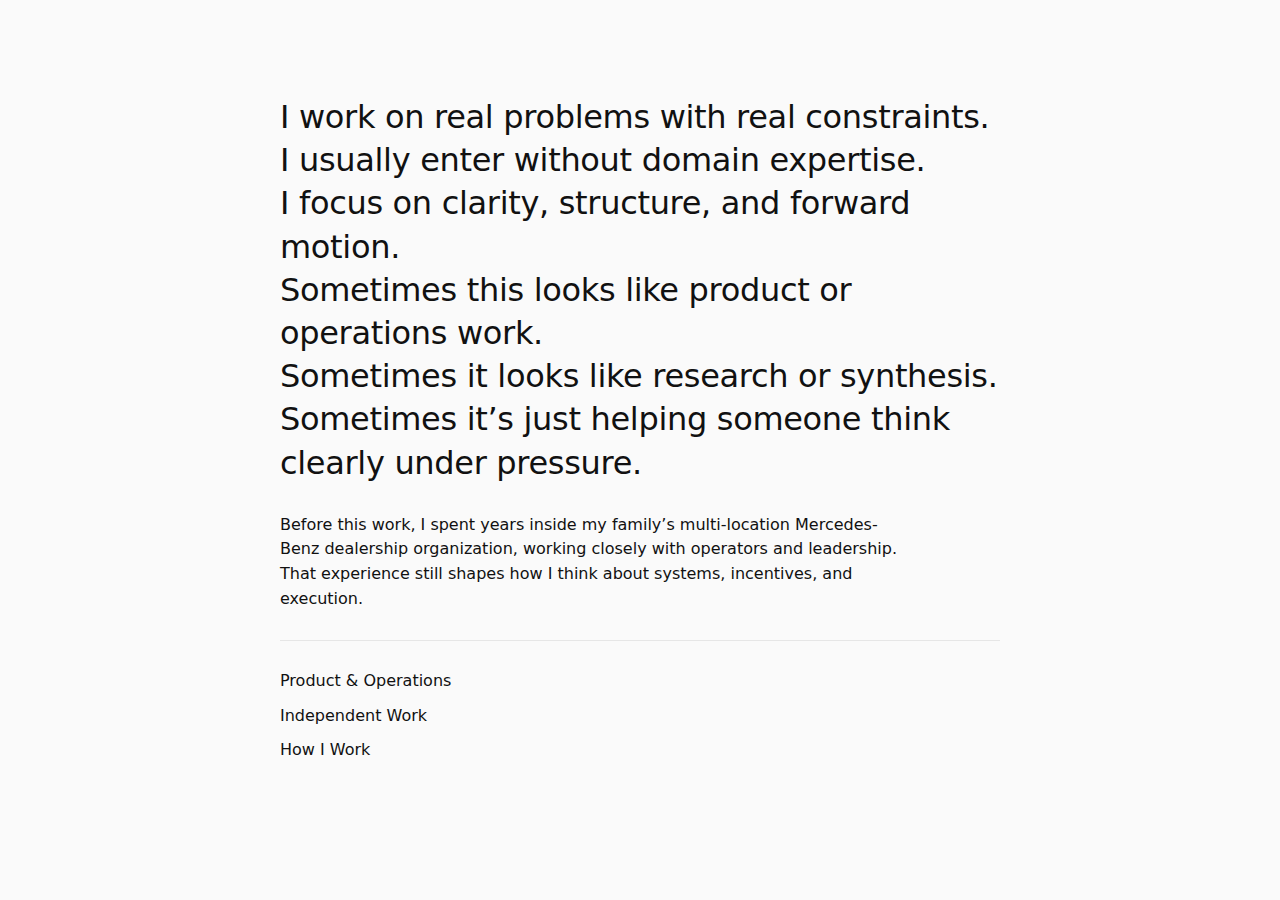
<file: index.html>
<!doctype html>
<html lang="en">
<head>
  <meta charset="utf-8" />
  <meta name="viewport" content="width=device-width, initial-scale=1" />
  <title>James Bonaguro</title>
  <style>
    :root { color-scheme: light; }
    body {
      margin: 0;
      background: #fafafa;
      color: #111;
      font: 16px/1.55 system-ui, -apple-system, Segoe UI, Roboto, Helvetica, Arial, "Apple Color Emoji", "Segoe UI Emoji";
    }
    main {
      max-width: 720px;
      padding: 96px 24px 72px;
      margin: 0 auto;
    }
    h1 {
      font-size: 2rem;
      font-weight: 500;
      line-height: 1.35;
      margin: 0 0 28px;
      letter-spacing: -0.01em;
      white-space: pre-line;
    }
    p {
      margin: 0 0 28px;
      max-width: 62ch;
    }
    hr {
      border: 0;
      border-top: 1px solid #e6e6e6;
      margin: 28px 0;
    }
    nav a {
      display: block;
      color: inherit;
      text-decoration: none;
      margin: 10px 0;
      width: fit-content;
    }
    nav a:hover { text-decoration: underline; }
  </style>
</head>
<body>
  <main>
    <h1>I work on real problems with real constraints.
I usually enter without domain expertise.
I focus on clarity, structure, and forward motion.
Sometimes this looks like product or operations work.
Sometimes it looks like research or synthesis.
Sometimes it’s just helping someone think clearly under pressure.</h1>

    <p>Before this work, I spent years inside my family’s multi-location Mercedes-Benz dealership organization, working closely with operators and leadership. That experience still shapes how I think about systems, incentives, and execution.</p>

    <hr>

    <nav>
      <a href="https://github.com/James-Bonaguro/PL_Manager" target="_blank" rel="noopener noreferrer">Product &amp; Operations</a>
      <a href="https://github.com/James-Bonaguro/Intersection_Strategies" target="_blank" rel="noopener noreferrer">Independent Work</a>
      <a href="https://github.com/James-Bonaguro/internal-portfolio" target="_blank" rel="noopener noreferrer">How I Work</a>
    </nav>
  </main>
</body>
</html>
</file>
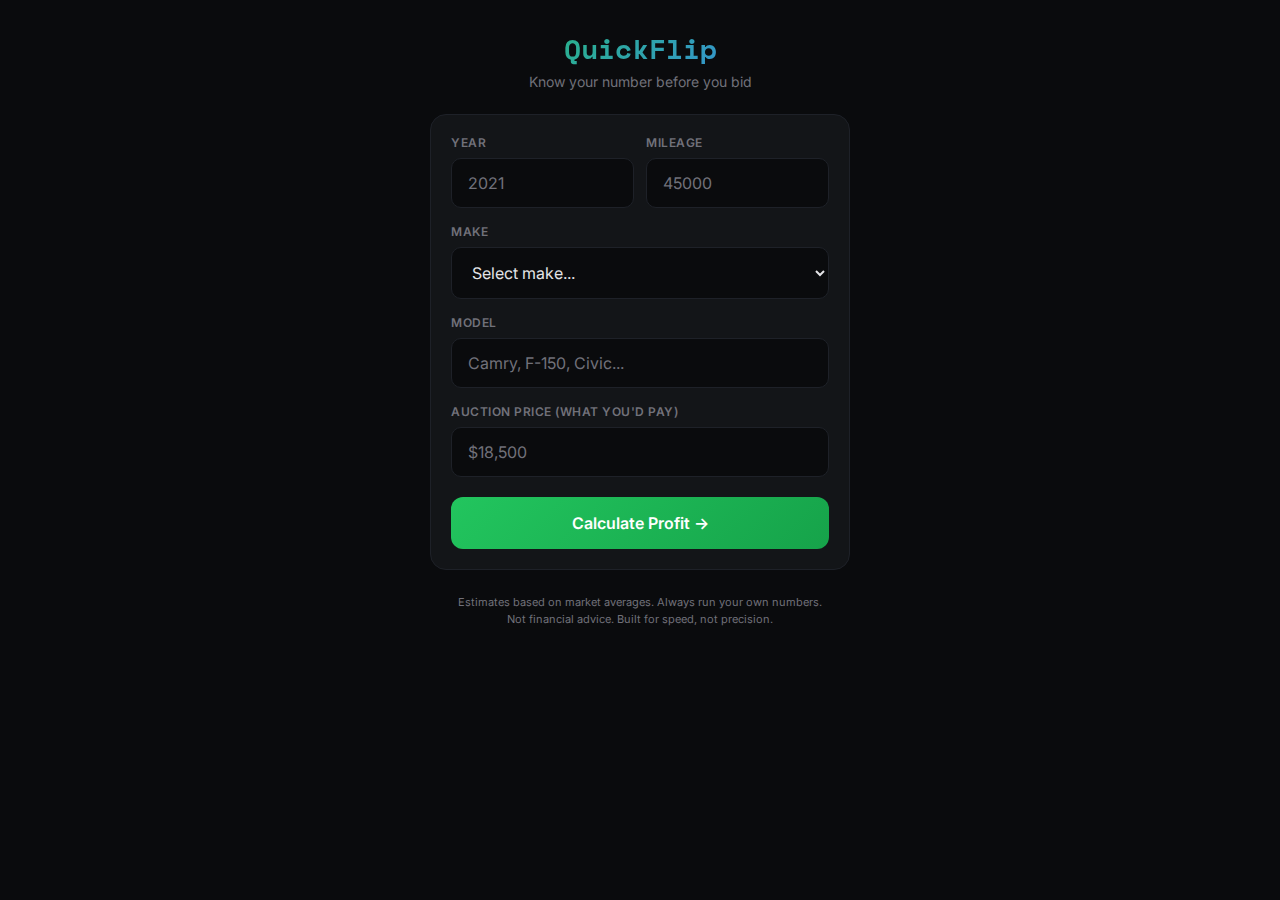
<file: quickflip.html>
<!DOCTYPE html>
<html lang="en">
<head>
    <meta charset="UTF-8">
    <meta name="viewport" content="width=device-width, initial-scale=1.0">
    <title>QuickFlip - Auction Profit Calculator</title>
    <link href="https://fonts.googleapis.com/css2?family=Space+Mono:wght@700&family=Inter:wght@400;500;600;700&display=swap" rel="stylesheet">
    <style>
        * {
            margin: 0;
            padding: 0;
            box-sizing: border-box;
        }

        :root {
            --bg: #0a0b0d;
            --card: #131518;
            --border: #1e2128;
            --text: #e4e4e7;
            --muted: #71717a;
            --green: #22c55e;
            --green-bg: rgba(34, 197, 94, 0.1);
            --yellow: #eab308;
            --yellow-bg: rgba(234, 179, 8, 0.1);
            --red: #ef4444;
            --red-bg: rgba(239, 68, 68, 0.1);
            --blue: #3b82f6;
        }

        body {
            font-family: 'Inter', -apple-system, BlinkMacSystemFont, sans-serif;
            background: var(--bg);
            color: var(--text);
            min-height: 100vh;
            padding: 16px;
        }

        .container {
            max-width: 420px;
            margin: 0 auto;
        }

        header {
            text-align: center;
            margin-bottom: 24px;
            padding-top: 12px;
        }

        .logo {
            font-family: 'Space Mono', monospace;
            font-size: 28px;
            font-weight: 700;
            background: linear-gradient(135deg, var(--green) 0%, var(--blue) 100%);
            -webkit-background-clip: text;
            -webkit-text-fill-color: transparent;
            background-clip: text;
        }

        .tagline {
            color: var(--muted);
            font-size: 14px;
            margin-top: 4px;
        }

        .card {
            background: var(--card);
            border: 1px solid var(--border);
            border-radius: 16px;
            padding: 20px;
            margin-bottom: 16px;
        }

        .input-group {
            margin-bottom: 16px;
        }

        .input-group:last-child {
            margin-bottom: 0;
        }

        label {
            display: block;
            font-size: 12px;
            font-weight: 600;
            color: var(--muted);
            text-transform: uppercase;
            letter-spacing: 0.5px;
            margin-bottom: 8px;
        }

        input, select {
            width: 100%;
            padding: 14px 16px;
            background: var(--bg);
            border: 1px solid var(--border);
            border-radius: 10px;
            color: var(--text);
            font-size: 16px;
            font-family: inherit;
            transition: border-color 0.2s;
        }

        input:focus, select:focus {
            outline: none;
            border-color: var(--blue);
        }

        input::placeholder {
            color: var(--muted);
        }

        .row {
            display: grid;
            grid-template-columns: 1fr 1fr;
            gap: 12px;
        }

        .btn {
            width: 100%;
            padding: 16px;
            background: linear-gradient(135deg, var(--green) 0%, #16a34a 100%);
            border: none;
            border-radius: 12px;
            color: white;
            font-size: 16px;
            font-weight: 600;
            font-family: inherit;
            cursor: pointer;
            transition: transform 0.15s, box-shadow 0.15s;
        }

        .btn:active {
            transform: scale(0.98);
        }

        .btn:hover {
            box-shadow: 0 4px 20px rgba(34, 197, 94, 0.3);
        }

        /* Results */
        .results {
            display: none;
        }

        .results.show {
            display: block;
        }

        .result-header {
            display: flex;
            justify-content: space-between;
            align-items: center;
            margin-bottom: 16px;
        }

        .vehicle-name {
            font-weight: 600;
            font-size: 18px;
        }

        .reset-btn {
            background: none;
            border: none;
            color: var(--muted);
            font-size: 14px;
            cursor: pointer;
            text-decoration: underline;
        }

        .profit-display {
            text-align: center;
            padding: 24px;
            border-radius: 12px;
            margin-bottom: 20px;
        }

        .profit-display.profit-good {
            background: var(--green-bg);
            border: 1px solid var(--green);
        }

        .profit-display.profit-ok {
            background: var(--yellow-bg);
            border: 1px solid var(--yellow);
        }

        .profit-display.profit-bad {
            background: var(--red-bg);
            border: 1px solid var(--red);
        }

        .profit-label {
            font-size: 12px;
            text-transform: uppercase;
            letter-spacing: 1px;
            margin-bottom: 4px;
        }

        .profit-good .profit-label { color: var(--green); }
        .profit-ok .profit-label { color: var(--yellow); }
        .profit-bad .profit-label { color: var(--red); }

        .profit-amount {
            font-family: 'Space Mono', monospace;
            font-size: 42px;
            font-weight: 700;
        }

        .profit-good .profit-amount { color: var(--green); }
        .profit-ok .profit-amount { color: var(--yellow); }
        .profit-bad .profit-amount { color: var(--red); }

        .verdict {
            font-size: 14px;
            margin-top: 8px;
            font-weight: 500;
        }

        .profit-good .verdict { color: var(--green); }
        .profit-ok .verdict { color: var(--yellow); }
        .profit-bad .verdict { color: var(--red); }

        .breakdown {
            display: flex;
            flex-direction: column;
            gap: 12px;
        }

        .breakdown-row {
            display: flex;
            justify-content: space-between;
            align-items: center;
            padding: 12px 0;
            border-bottom: 1px solid var(--border);
        }

        .breakdown-row:last-child {
            border-bottom: none;
        }

        .breakdown-label {
            color: var(--muted);
            font-size: 14px;
        }

        .breakdown-value {
            font-weight: 600;
            font-family: 'Space Mono', monospace;
        }

        .breakdown-note {
            font-size: 11px;
            color: var(--muted);
            margin-top: 2px;
        }

        /* Disclaimer */
        .disclaimer {
            text-align: center;
            color: var(--muted);
            font-size: 11px;
            margin-top: 24px;
            padding: 0 20px;
            line-height: 1.5;
        }

        /* Hide number input spinners */
        input[type="number"]::-webkit-outer-spin-button,
        input[type="number"]::-webkit-inner-spin-button {
            -webkit-appearance: none;
            margin: 0;
        }
        input[type="number"] {
            -moz-appearance: textfield;
        }
    </style>
</head>
<body>
    <div class="container">
        <header>
            <div class="logo">QuickFlip</div>
            <div class="tagline">Know your number before you bid</div>
        </header>

        <!-- Input Form -->
        <div class="card" id="inputCard">
            <div class="row">
                <div class="input-group">
                    <label>Year</label>
                    <input type="number" id="year" placeholder="2021" min="1990" max="2025">
                </div>
                <div class="input-group">
                    <label>Mileage</label>
                    <input type="number" id="mileage" placeholder="45000">
                </div>
            </div>

            <div class="input-group">
                <label>Make</label>
                <select id="make">
                    <option value="">Select make...</option>
                    <option value="toyota">Toyota</option>
                    <option value="honda">Honda</option>
                    <option value="ford">Ford</option>
                    <option value="chevrolet">Chevrolet</option>
                    <option value="nissan">Nissan</option>
                    <option value="hyundai">Hyundai</option>
                    <option value="kia">Kia</option>
                    <option value="subaru">Subaru</option>
                    <option value="mazda">Mazda</option>
                    <option value="volkswagen">Volkswagen</option>
                    <option value="bmw">BMW</option>
                    <option value="mercedes">Mercedes-Benz</option>
                    <option value="audi">Audi</option>
                    <option value="lexus">Lexus</option>
                    <option value="jeep">Jeep</option>
                    <option value="ram">RAM</option>
                    <option value="gmc">GMC</option>
                    <option value="dodge">Dodge</option>
                    <option value="buick">Buick</option>
                    <option value="cadillac">Cadillac</option>
                    <option value="chrysler">Chrysler</option>
                    <option value="acura">Acura</option>
                    <option value="infiniti">Infiniti</option>
                    <option value="lincoln">Lincoln</option>
                    <option value="volvo">Volvo</option>
                    <option value="other">Other</option>
                </select>
            </div>

            <div class="input-group">
                <label>Model</label>
                <input type="text" id="model" placeholder="Camry, F-150, Civic...">
            </div>

            <div class="input-group">
                <label>Auction Price (what you'd pay)</label>
                <input type="number" id="auctionPrice" placeholder="$18,500" min="0" step="100">
            </div>

            <div class="input-group" style="margin-top: 20px;">
                <button class="btn" onclick="calculate()">Calculate Profit →</button>
            </div>
        </div>

        <!-- Results -->
        <div class="results card" id="results">
            <div class="result-header">
                <div class="vehicle-name" id="vehicleName">2021 Toyota Camry</div>
                <button class="reset-btn" onclick="reset()">Start Over</button>
            </div>

            <div class="profit-display profit-good" id="profitDisplay">
                <div class="profit-label">Estimated Profit</div>
                <div class="profit-amount" id="profitAmount">$3,200</div>
                <div class="verdict" id="verdict">✓ Good flip - bid with confidence</div>
            </div>

            <div class="breakdown">
                <div class="breakdown-row">
                    <div>
                        <div class="breakdown-label">Retail Value</div>
                        <div class="breakdown-note">Based on local market</div>
                    </div>
                    <div class="breakdown-value" id="retailValue">$24,500</div>
                </div>
                <div class="breakdown-row">
                    <div>
                        <div class="breakdown-label">Your Auction Cost</div>
                    </div>
                    <div class="breakdown-value" id="auctionCost">$18,500</div>
                </div>
                <div class="breakdown-row">
                    <div>
                        <div class="breakdown-label">Est. Recon</div>
                        <div class="breakdown-note">Detail, inspection, minor fixes</div>
                    </div>
                    <div class="breakdown-value" id="reconCost">$800</div>
                </div>
                <div class="breakdown-row">
                    <div>
                        <div class="breakdown-label">Auction/Transport Fees</div>
                    </div>
                    <div class="breakdown-value" id="fees">$450</div>
                </div>
                <div class="breakdown-row">
                    <div>
                        <div class="breakdown-label">Margin</div>
                    </div>
                    <div class="breakdown-value" id="margin">16.2%</div>
                </div>
            </div>
        </div>

        <p class="disclaimer">
            Estimates based on market averages. Always run your own numbers.
            Not financial advice. Built for speed, not precision.
        </p>
    </div>

    <script>
        // Base retail values by make (rough averages, would be replaced by real API)
        const makeMultipliers = {
            'toyota': 1.15,
            'honda': 1.12,
            'lexus': 1.20,
            'subaru': 1.10,
            'mazda': 1.05,
            'hyundai': 0.95,
            'kia': 0.93,
            'ford': 1.00,
            'chevrolet': 0.98,
            'gmc': 1.02,
            'ram': 1.05,
            'jeep': 1.03,
            'dodge': 0.92,
            'nissan': 0.90,
            'volkswagen': 0.88,
            'bmw': 0.85,
            'mercedes': 0.87,
            'audi': 0.84,
            'acura': 1.05,
            'infiniti': 0.88,
            'buick': 0.90,
            'cadillac': 0.88,
            'chrysler': 0.85,
            'lincoln': 0.90,
            'volvo': 0.92,
            'other': 0.95
        };

        function calculate() {
            const year = parseInt(document.getElementById('year').value);
            const mileage = parseInt(document.getElementById('mileage').value);
            const make = document.getElementById('make').value;
            const model = document.getElementById('model').value;
            const auctionPrice = parseInt(document.getElementById('auctionPrice').value);

            // Validation
            if (!year || !mileage || !make || !model || !auctionPrice) {
                alert('Please fill in all fields');
                return;
            }

            // Calculate age depreciation (rough)
            const currentYear = 2025;
            const age = currentYear - year;
            const ageDepreciation = Math.pow(0.88, Math.min(age, 10)); // 12% per year, cap at 10 years

            // Mileage factor (penalty for high mileage)
            const avgMilesPerYear = mileage / Math.max(age, 1);
            let mileageFactor = 1.0;
            if (avgMilesPerYear > 15000) mileageFactor = 0.95;
            if (avgMilesPerYear > 20000) mileageFactor = 0.90;
            if (mileage > 100000) mileageFactor *= 0.92;

            // Make multiplier (brand strength)
            const makeMultiplier = makeMultipliers[make] || 0.95;

            // Estimate retail value as markup over auction
            // Typical retail is 20-35% over wholesale depending on vehicle
            const baseMarkup = 1.28; // 28% average markup
            const retailMultiplier = baseMarkup * makeMultiplier * mileageFactor;
            const retailValue = Math.round(auctionPrice * retailMultiplier / 100) * 100;

            // Recon costs (based on age and mileage)
            let reconBase = 500;
            if (age > 3) reconBase += 200;
            if (age > 6) reconBase += 300;
            if (mileage > 60000) reconBase += 200;
            if (mileage > 100000) reconBase += 400;
            const reconCost = Math.round(reconBase / 50) * 50;

            // Auction fees + transport
            const fees = Math.round(auctionPrice * 0.025) + 300; // 2.5% buyer fee + transport

            // Calculate profit
            const totalCost = auctionPrice + reconCost + fees;
            const profit = retailValue - totalCost;
            const margin = ((profit / retailValue) * 100).toFixed(1);

            // Determine verdict
            let verdictClass, verdictText;
            if (profit >= 2500 && margin >= 12) {
                verdictClass = 'profit-good';
                verdictText = '✓ Good flip - bid with confidence';
            } else if (profit >= 1500 && margin >= 8) {
                verdictClass = 'profit-ok';
                verdictText = '⚠ Tight margin - know your buyer';
            } else {
                verdictClass = 'profit-bad';
                verdictText = '✗ Skip it - not worth the risk';
            }

            // Update UI
            const makeName = make.charAt(0).toUpperCase() + make.slice(1);
            document.getElementById('vehicleName').textContent = `${year} ${makeName} ${model}`;
            document.getElementById('profitAmount').textContent = profit >= 0 ? `$${profit.toLocaleString()}` : `-$${Math.abs(profit).toLocaleString()}`;
            document.getElementById('verdict').textContent = verdictText;
            document.getElementById('retailValue').textContent = `$${retailValue.toLocaleString()}`;
            document.getElementById('auctionCost').textContent = `$${auctionPrice.toLocaleString()}`;
            document.getElementById('reconCost').textContent = `$${reconCost.toLocaleString()}`;
            document.getElementById('fees').textContent = `$${fees.toLocaleString()}`;
            document.getElementById('margin').textContent = `${margin}%`;

            const profitDisplay = document.getElementById('profitDisplay');
            profitDisplay.className = `profit-display ${verdictClass}`;

            // Show results
            document.getElementById('inputCard').style.display = 'none';
            document.getElementById('results').classList.add('show');
        }

        function reset() {
            document.getElementById('inputCard').style.display = 'block';
            document.getElementById('results').classList.remove('show');
            // Clear form
            document.getElementById('year').value = '';
            document.getElementById('mileage').value = '';
            document.getElementById('make').value = '';
            document.getElementById('model').value = '';
            document.getElementById('auctionPrice').value = '';
        }

        // Allow enter key to submit
        document.addEventListener('keydown', function(e) {
            if (e.key === 'Enter' && document.getElementById('inputCard').style.display !== 'none') {
                calculate();
            }
        });
    </script>
</body>
</html>
</file>
